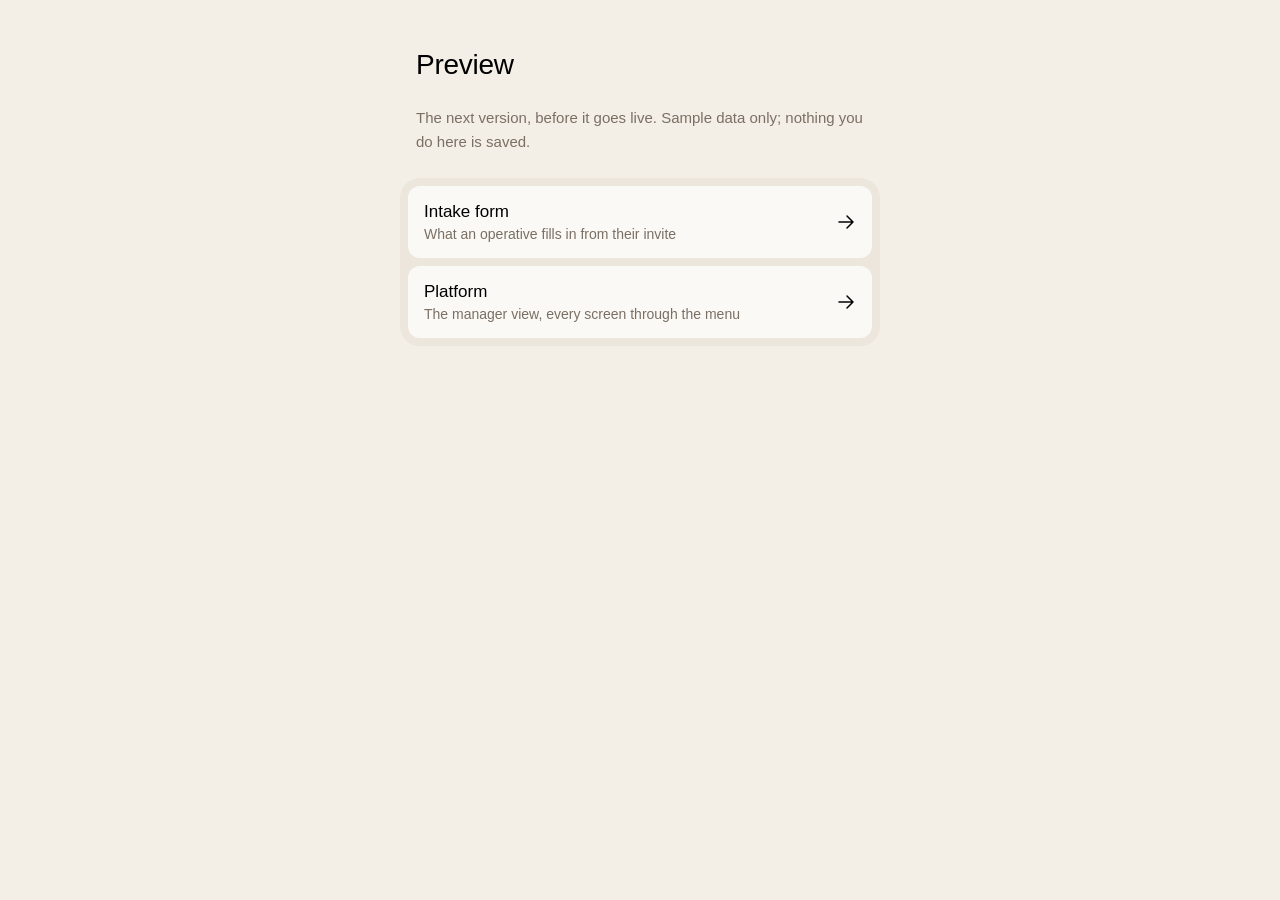
<file: preview/index.html>
<!DOCTYPE html>
<html lang="en">
<head>
<meta charset="utf-8">
<meta name="robots" content="noindex">
<meta name="viewport" content="width=device-width, initial-scale=1, viewport-fit=cover">
<title>formattion preview</title>
<link rel="icon" href="../assets/mark.svg">
<style>
  /* Platform paper and ink. Card radius 20 with 8 inset, so the rows inside are radius 12. */
  :root { --bg: #F4EFE6; --bg2: #ECE6DC; --work: #FBF9F5; --ink: #000; --muted: #7A6F64; }
  html, body { margin: 0; background: var(--bg); color: var(--ink); font-family: "Helvetica Neue", Helvetica, Arial, sans-serif; }
  main { max-width: 480px; margin: 0 auto; padding: calc(48px + env(safe-area-inset-top, 0px)) 20px 40px; display: flex; flex-direction: column; gap: 24px; }
  h1 { font-size: 28px; font-weight: 500; line-height: 1.2; letter-spacing: -.01em; margin: 0 16px; }
  p { font-size: 15px; line-height: 1.6; color: var(--muted); margin: 0 16px; }
  .card { background: var(--bg2); border-radius: 20px; padding: 8px; display: flex; flex-direction: column; gap: 8px; }
  a { display: grid; grid-template-columns: minmax(0, 1fr) 44px; align-items: center; gap: 12px; background: var(--work); border-radius: 12px; padding: 16px 4px 16px 16px; color: var(--ink); text-decoration: none; }
  a span { display: flex; flex-direction: column; gap: 4px; }
  a b { font-size: 17px; font-weight: 500; }
  a small { font-size: 14px; color: var(--muted); }
  a svg { justify-self: center; transition: transform .25s cubic-bezier(.25,.46,.45,.94); }
  a:hover svg, a:focus-visible svg { transform: translateX(5px); }
  a:focus-visible { outline: 2px solid var(--ink); outline-offset: 2px; }
</style>
</head>
<body>
<main>
  <h1>Preview</h1>
  <p>The next version, before it goes live. Sample data only; nothing you do here is saved.</p>
  <nav class="card">
    <a href="join.html"><span><b>Intake form</b><small>What an operative fills in from their invite</small></span>
      <svg width="24" height="24" viewBox="0 0 24 24" fill="none" stroke="currentColor" stroke-width="1.5" stroke-linecap="round" stroke-linejoin="round" aria-hidden="true"><path d="M5 12h14M13 6l6 6-6 6"/></svg></a>
    <a href="platform.html"><span><b>Platform</b><small>The manager view, every screen through the menu</small></span>
      <svg width="24" height="24" viewBox="0 0 24 24" fill="none" stroke="currentColor" stroke-width="1.5" stroke-linecap="round" stroke-linejoin="round" aria-hidden="true"><path d="M5 12h14M13 6l6 6-6 6"/></svg></a>
  </nav>
</main>
</body>
</html>
</file>
